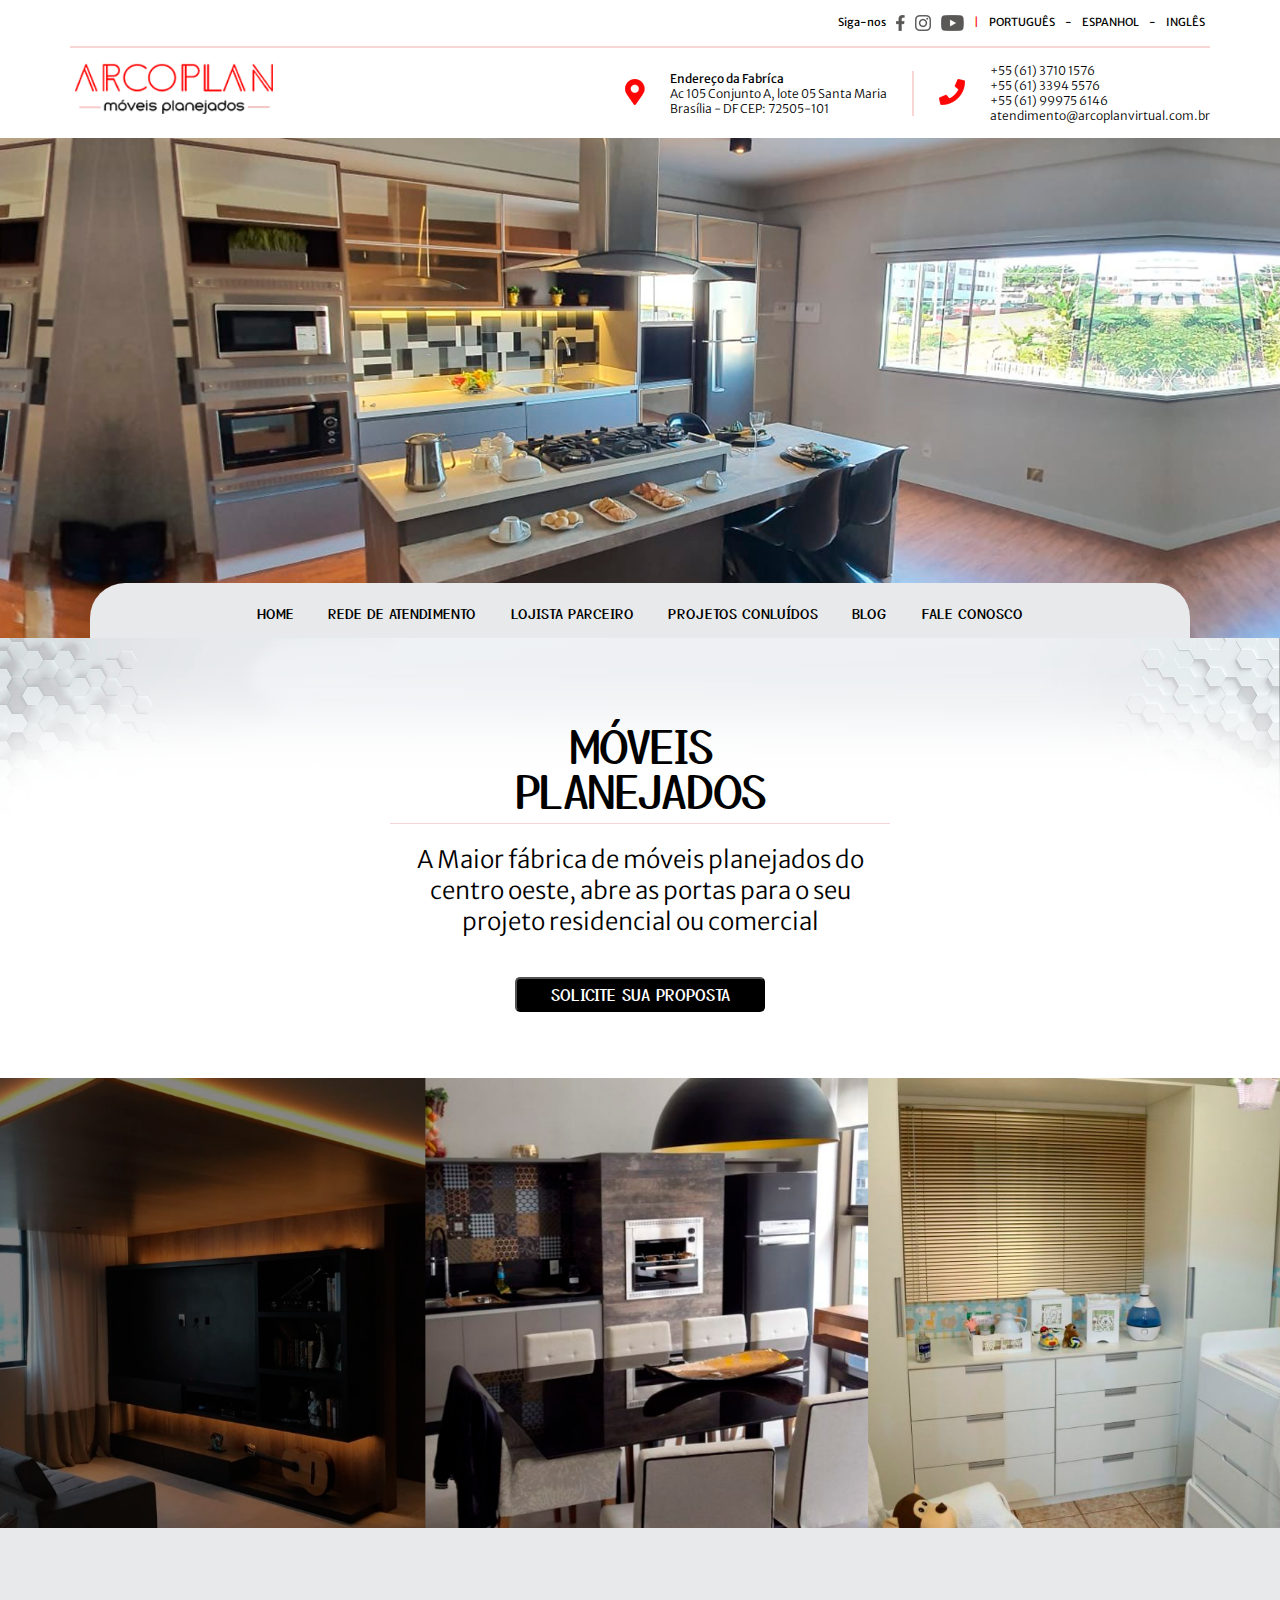
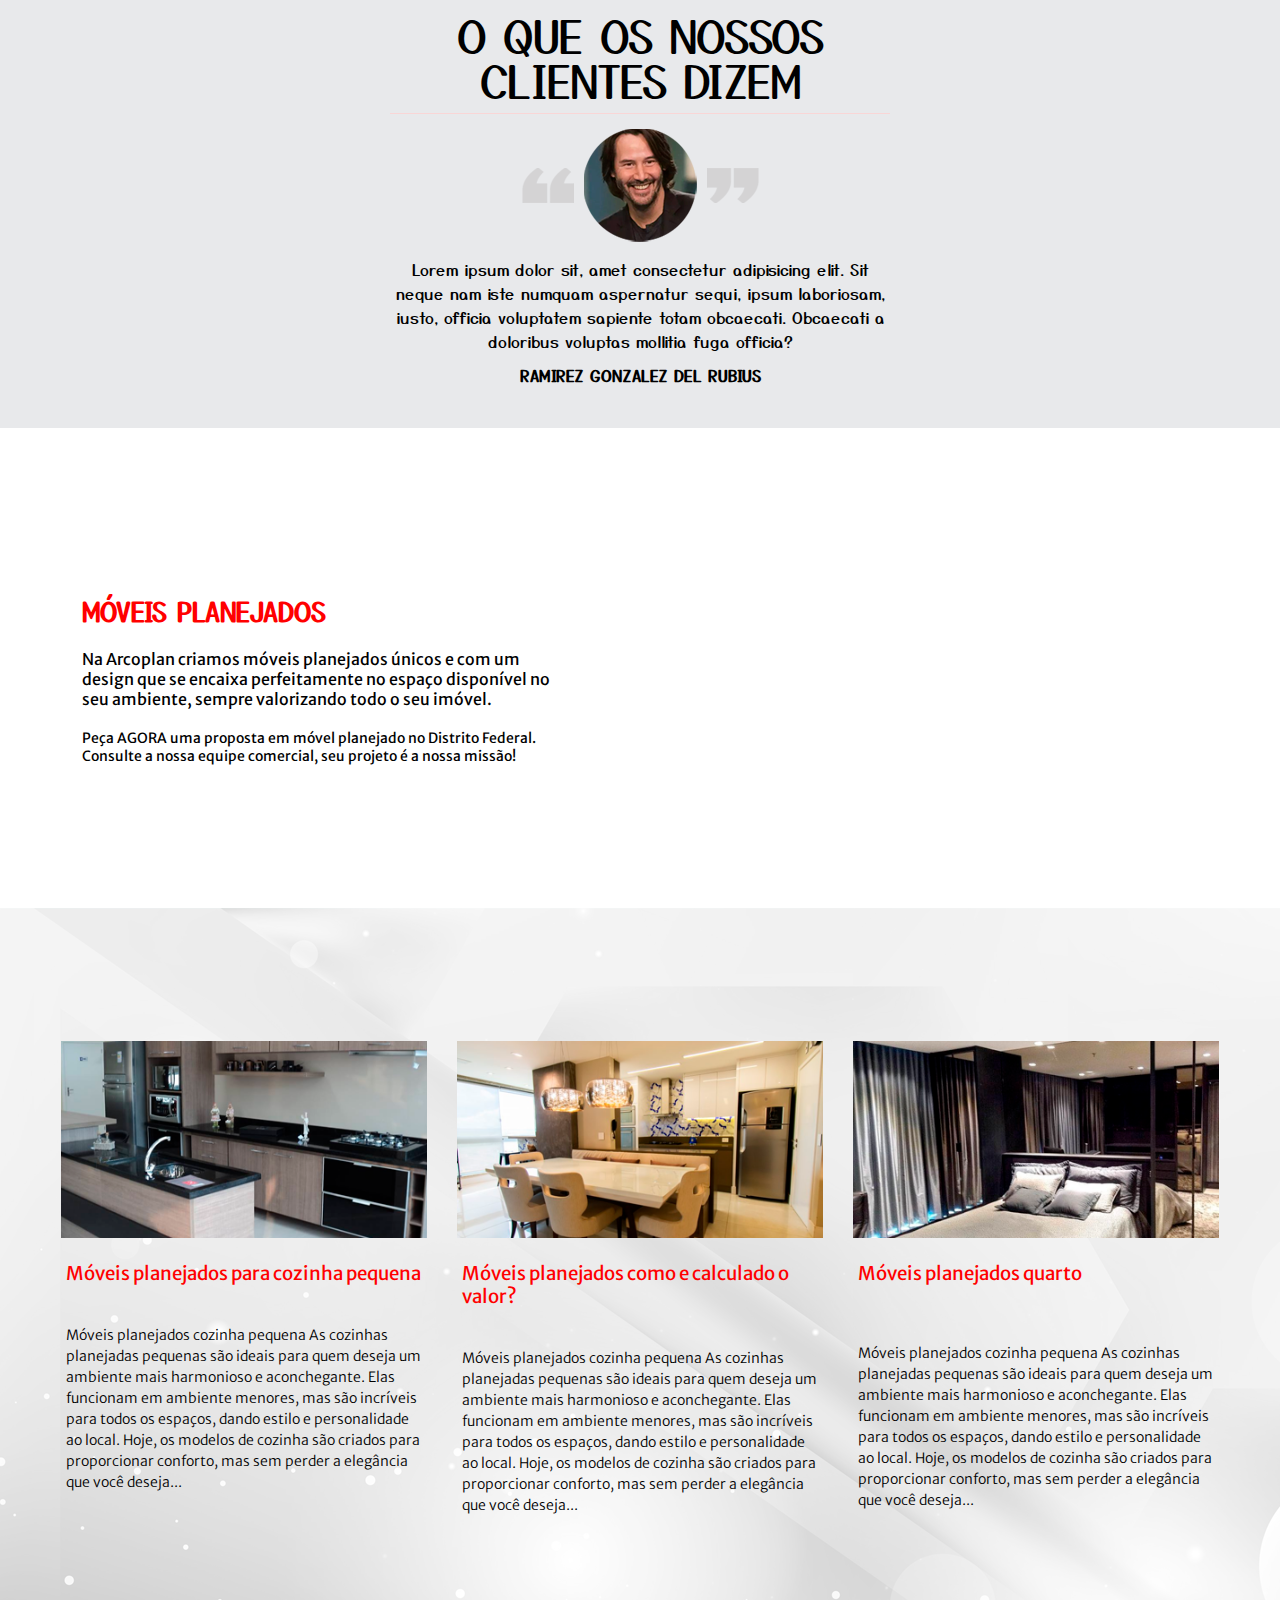
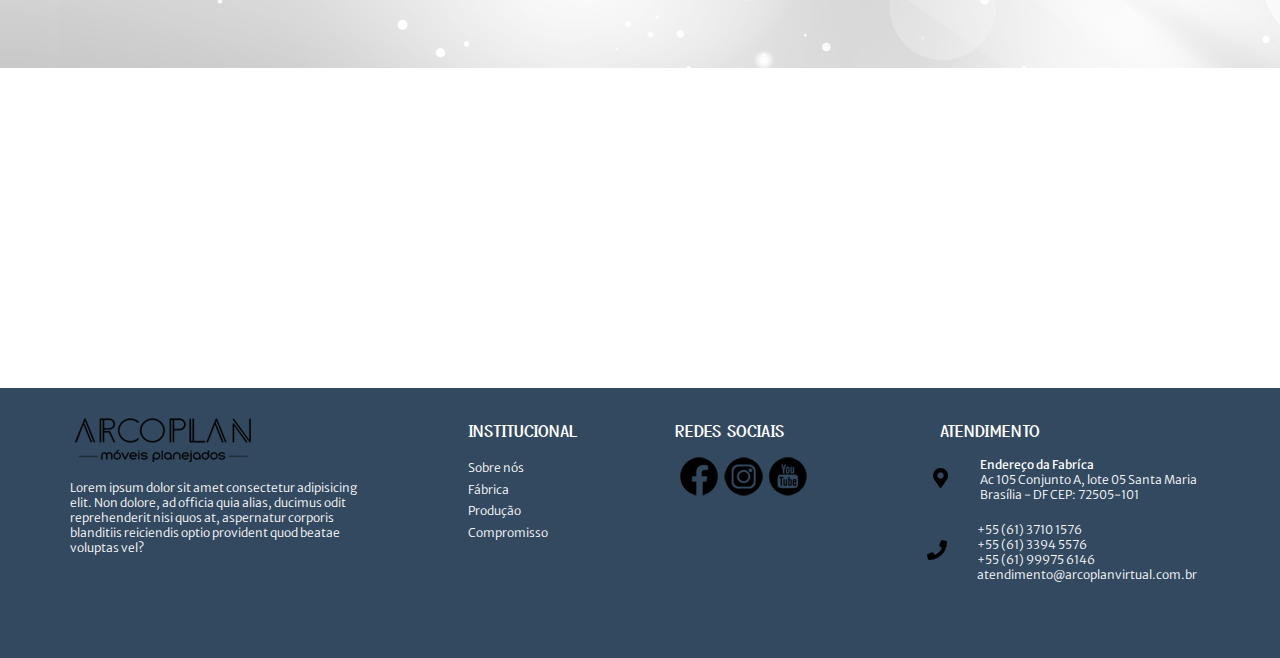
<file: project one/index.html>
<!DOCTYPE html>
<html lang="pt-BR">
    <head>
        <meta charset="UTF-8">
        <meta http-equiv="X-UA-Compatible" content="IE=edge">
        <meta name="viewport" content="width=device-width, initial-scale=1.0">
        <title>Arcoplan Móveis Planejados</title>
        <link rel="stylesheet" href="style.css">
    </head>
    <body>

        <!--Topo do site-->

        <header> 
            <div class="toposite"> 
                <div class="container">
                    <div class="redes-sociais"> 
                        <p>Siga-nos</p> 
                        <img src="assets/icone-facebook.png" alt="Icone facebook">
                        <img src="assets/icone-instagran.png" alt="Icone Instagran">
                        <img src="assets/icone-youtube.png" alt="Icone YouTube">
                        <span style="color: red;">|</span>
                    
                        <p>PORTUGUÊS</p>
                        <p>-</p>
                        <p>ESPANHOL</p>
                        <p>-</p>
                        <p>INGLÊS</p>
                    </div>
                    
                </div> 
                <div class="container-logo">
                    <img src="assets/logo.png" alt="Logo" id="logo">
                    <div class="informacoes">
                        <div class="icone">
                            <img src="assets/icone-localiz.png" alt="Icone de localização">
                        </div>
                        <div>
                            <div class="endereco" id="linha">
                                <p><strong>Endereço da Fabríca</strong></p>
                                <p>Ac 105 Conjunto A, lote 05 Santa Maria</p>
                                <p>Brasília - DF CEP: 72505-101</p>
                            </div>
                        </div>
                        <div class="icone">
                            <img src="assets/icone-fone.png" alt="Icone fone" id="iconfone">
                        </div>
                        <div class="fones">
                            <p>+55 (61) 3710 1576</p>
                            <p>+55 (61) 3394 5576</p>
                            <p>+55 (61) 99975 6146</p>
                            <p>atendimento@arcoplanvirtual.com.br</p>
                        </div>
                    </div>
                </div>            
            </div>

            <section class="banner">
                <div class="menu">
                    <li class="listamenu">
                        <a href="#">HOME</a>
                        <a href="#">REDE DE ATENDIMENTO</a>
                        <a href="#">LOJISTA PARCEIRO</a>
                        <a href="#">PROJETOS CONLUÍDOS</a>
                        <a href="#">BLOG</a>
                        <a href="#">FALE CONOSCO</a>
                    </li>
                </div>
            </section>
            
           
        </header>
        <main>
            <section class="posbanner">
                <div class="posbanner-info">
                    <h1>MÓVEIS <br> PLANEJADOS</h1>
                    <p>A Maior fábrica de móveis planejados do centro oeste, abre as portas para o seu projeto residencial ou comercial</p>
                    <button type="button" class="botao"> SOLICITE SUA PROPOSTA</button>
                </div>
            </section>
            <section class="carossel">

            </section>
            <section class="containerdepoimentos">
                <div class="textdepoimentos">
                    <h1>O QUE OS NOSSOS CLIENTES DIZEM</h1>
                    <div class="pessoas">
                        <img src="assets/aspas-left.png" alt="Aspas esquerda">
                        <img src="assets/foto.png" alt="Pessoa">
                        <img src="assets/aspas-rigth.png" alt="">
                    </div>
                    <p>Lorem ipsum dolor sit, amet consectetur adipisicing elit. Sit neque nam iste numquam aspernatur sequi, ipsum laboriosam, iusto, officia voluptatem sapiente totam obcaecati. Obcaecati a doloribus voluptas mollitia fuga officia?</p>
                    <p id="cliente">RAMIREZ GONZALEZ DEL RUBIUS</p>

                </div>
            </section>
            <section class="videoetexto">
                <div class="containervideo">
                    <div class="textodovideo">
                        <h1>MÓVEIS PLANEJADOS</h1>
                        <h3>Na Arcoplan criamos móveis planejados únicos e com um design que se encaixa perfeitamente no espaço disponível no seu ambiente, sempre valorizando todo o seu imóvel.</h3>
                        <p>Peça AGORA uma proposta em móvel planejado no Distrito Federal. <br>        Consulte a nossa equipe comercial, seu projeto é a nossa missão!</p>
                    </div>
                    <div class="video">
                        <iframe width="560" height="315" src="https://www.youtube.com/embed/7z0S6q8Cvc0" title="YouTube video player" frameborder="0" allow="accelerometer; autoplay; clipboard-write; encrypted-media; gyroscope; picture-in-picture" allowfullscreen></iframe>
                    </div>
                </div>
            </section>

            <section class="blog">
                <div class="containerblog">
                    <div class="quadros">
                        <img src="assets/image1.png" alt="">
                       <h3>Móveis planejados para cozinha pequena</h3>
                       <p>Móveis planejados cozinha pequena As cozinhas planejadas pequenas são ideais para quem deseja um ambiente mais harmonioso e aconchegante. Elas funcionam em ambiente menores, mas são incríveis para todos os espaços, dando estilo e personalidade ao local. Hoje, os modelos de cozinha são criados para proporcionar conforto, mas sem perder a elegância que você deseja...</p>
                    </div>
                    <div class="quadros">
                        <img src="assets/image2.png" alt="">
                        <h3>Móveis planejados como e calculado o valor?</h3>
                    
                        <p>Móveis planejados cozinha pequena As cozinhas planejadas pequenas são ideais para quem deseja um ambiente mais harmonioso e aconchegante. Elas funcionam em ambiente menores, mas são incríveis para todos os espaços, dando estilo e personalidade ao local. Hoje, os modelos de cozinha são criados para proporcionar conforto, mas sem perder a elegância que você deseja...</p>
                    </div>
                    <div class="quadros">
                        <img src="assets/image3.png" alt="">
                        <h3>Móveis planejados quarto</h3>
                        <br>
                        <p>Móveis planejados cozinha pequena As cozinhas planejadas pequenas são ideais para quem deseja um ambiente mais harmonioso e aconchegante. Elas funcionam em ambiente menores, mas são incríveis para todos os espaços, dando estilo e personalidade ao local. Hoje, os modelos de cozinha são criados para proporcionar conforto, mas sem perder a elegância que você deseja...</p>
                    </div>
                </div>

            </section>

            <section class="mapa">
                <iframe src="https://www.google.com/maps/embed?pb=!1m14!1m8!1m3!1d15338.760314093708!2d-48.0344182!3d-16.029641!3m2!1i1024!2i768!4f13.1!3m3!1m2!1s0x0%3A0xb37e16bd40a868ce!2sArcoplan%20M%C3%B3veis%20Planejados!5e0!3m2!1spt-BR!2sbr!4v1662057202124!5m2!1spt-BR!2sbr" width="2560" height="320" style="border:0;" allowfullscreen="" loading="lazy" referrerpolicy="no-referrer-when-downgrade"></iframe>
            </section>
           

        </main>
        <footer>
            <section class="footer1">
                <div class="containerfooter">
                    <div class="footerobjects">
                        <div class="column1">
                            <img src="assets/logo-black.png" alt="Logo Footer">
                            <p>Lorem ipsum dolor sit amet consectetur adipisicing elit. Non dolore, ad officia quia alias, ducimus odit reprehenderit nisi quos at, aspernatur corporis blanditiis reiciendis optio provident quod beatae voluptas vel?</p>
                        </div>
                        <div class="column2">
                            <h3>INSTITUCIONAL</h3>
                            <a href="#">Sobre nós</a>
                            <a href="#">Fábrica</a>
                            <a href="#">Produção</a>
                            <a href="#">Compromisso</a>
                        </div>
                        <div>
                            <h3>REDES SOCIAIS</h3>
                            <img src="assets/redes-sociais.png" alt="Redes Sociais">
                        </div>
                        <div class="column4">
                            <h3>ATENDIMENTO</h3>
                                <div class="column4-endereco">
                                    <div class="icone254">
                                        <img src="assets/icone-localiz-black.png" alt="Icone de localização">
                                    </div>
                                    <div class="enderecofooter">
                                        
                                        <p><strong>Endereço da Fabríca</strong></p>
                                        <p>Ac 105 Conjunto A, lote 05 Santa Maria</p>
                                        <p>Brasília - DF CEP: 72505-101</p>
                                        
                                    </div>
                                </div>
                                <div class="column4-fones">
                                    <div>
                                        <img src="assets/icone-fone-black.png" alt="Icone fone">
                                    </div>
                                    <div class="fonesfooter">
                                        <p>+55 (61) 3710 1576</p>
                                        <p>+55 (61) 3394 5576</p>
                                        <p>+55 (61) 99975 6146</p>
                                        <p>atendimento@arcoplanvirtual.com.br</p>
                                </div>
                            </div>
                        </div>

                    </div>

                </div>
            </section>
        </footer>
        
    </body>
</html>
</file>
<file: project one/style.css>
@charset "UTF-8";

@import url('https://fonts.googleapis.com/css2?family=Merriweather+Sans:wght@300&display=swap');

@import url('https://fonts.googleapis.com/css2?family=Merriweather+Sans&display=swap');

@import url('https://fonts.googleapis.com/css2?family=Yusei+Magic&display=swap');

:root {
    --fonte01: 'Merriweather Sans', sans-serif;
    --fonte02: 'Merriweather Sans', sans-serif;
    --fonte03: 'Yusei Magic', sans-serif;

}

* {
    margin: 0px;
    padding: 0px;
}

headerr {
    background-color: aqua;
    
    max-height: 40px;
    margin: auto;
    
    
}


.container {
    
    font-family: var(--fonte01);
    font-size: 11px;
    border-bottom: 2px solid black;
    border-color: #f9d6d6;    
    max-width: 1140px;
    padding-top: 15px;
    padding-bottom: 15px;
    margin: auto;    
   
}

.redes-sociais {
    display: flex;
    justify-content: flex-end;
        
}

.redes-sociais > p, img, span {
    margin-left: 5px;
    margin-right: 5px;
}

.container-logo {
    font-family: var(--fonte01);
    font-weight: 300;
    font-size: 12px;
    padding-top: 15px;
    max-width: 1140px;
    margin: auto;
    margin-bottom: 15px;

    display: flex;
    justify-content: space-between;
}

.informacoes {
    display: flex;
    justify-content: flex-end;
    align-items: center;
    
}

.endereco, .icone, .fones {
    margin-left: 20px;
}
    
#linha {
    border-right: 2px solid #f9d6d6;
    padding-right: 25px;
    
}

#logo {
    max-width: 198px;
    max-height: 51px;
}

/* Banner */

.banner {
    width: 100%;
    height: 500px;
    background: url(assets/banner-principal.png);
    background-repeat: no-repeat;
    background-size: cover;
    background-position: center;
    
    
}

section {
    position: relative;
}

.menu {
    background-color: #E8E9EB;
    width: 1100px;
    height: 55px;
    border-radius: 35px 35px 0px 0px;
    position: absolute;
    left: 50%;
    bottom: 0%;
    transform: translate(-50%); 
}

.listamenu {
    font-family: var(--fonte03);
    display: flex;
    justify-content: space-around;
    margin-top: 20px;
    margin-left: 150px;
    margin-right: 150px;
}

.listamenu > a {
    text-decoration: none;
    color: black;
    font-size: 14px;      
}

/* Centro */

.posbanner {
    display: flex;
    justify-content: center;
    width: 100%;
    height: 440px;
    background: url(assets/bkg-centro.png);
    background-repeat: no-repeat;
    background-size: contain; 
}

.posbanner-info {
    font-family: var(--fonte03);
    width: 500px;
    margin-top: 85px;
    text-align: center;
}

.posbanner-info > h1 {
    font-size: 2.8em;
    font-weight: 500;
    line-height: 1.0;
    border-bottom: 1px solid #f9d6d6;
    padding-bottom: 10px;
}

.posbanner-info > p {
    font-family: var(--fonte02);
    font-weight: 300;
    font-size: 1.5em;
    padding-top: 20px;
    padding-bottom: 40px;
}

.botao {
    background-color: black;
    color: white;
    font-family: var(--fonte03);
    font-size: 1.0em;
    width: 250px;
    height: 35px;
    border-radius: 5px;
    
}

.carossel {
    width: 100%;
    height: 450px;
    background: url(assets/banner-centro.png);
    background-repeat: no-repeat;
    background-size: cover;
    background-position: center;        
}

.containerdepoimentos {
    display: flex;
    justify-content: center;
    width: 100%;
    height: 500px;
    background-color: #E8E9EB;
    
}

.textdepoimentos {
    font-family: var(--fonte03);
    width: 500px;
    margin-top: 85px;
    text-align: center;
    
}

.textdepoimentos > h1 {
    font-size: 2.8em;
    font-weight: 500;
    line-height: 1.0;
    border-bottom: 1px solid #f9d6d6;
    padding-bottom: 10px;
}

.textdepoimentos > img {
    padding-top: 15px;
    align-items: center;
    
}
.pessoas {
    display: flex;
    justify-content: center;
    align-items: center;
    padding: 15px;
}

#cliente {
    font-weight: 700;
    margin-top: 10px;
}

.videoetexto {
    background-color: white;
    height: 480px;
    max-width: 1140px;
    margin: auto;
    display: flex;
    justify-items: center;
            
}

.containervideo {
    display: flex;
    justify-content: center;
    justify-items: center;
    padding-top: 20px;
    align-items: center;
}

.textodovideo h1 {
    font-family: var(--fonte03);
    color: red;
    padding-left: 12px;
    font-size: 26px;
    
}

.textodovideo h3 {
    font-family: var(--fonte02);
    font-weight: 400;
    padding-left: 12px;
    padding-top: 20px;
    padding-right: 100px;
    font-size: 16px;
}

.textodovideo p {
    font-family: var(--fonte02);
    font-weight: 400;
    padding-left: 12px;
    padding-top: 20px;
    font-size: 14px;
}

.blog {
    display: flex;
    align-items: center;
    width: 100%;
    height: 760px;
    background: url(assets/bg-blog.png);
    background-repeat: no-repeat;
     
}

.containerblog {
    display: flex;
    justify-content: center;
    justify-items: center;
    max-width: 1140px;
    margin: auto;
       
}

.quadros > img {
    width: 366px;
    height: 197px;
    padding-left: 10px;
    padding-right: 10px;
}

.quadros > h3 {
    padding: 20px;
    font-family: var(--fonte02);
    font-weight: 400;
    color: red;
}

.quadros > p {
    padding: 20px;
    font-family: var(--fonte02);
    font-weight: 200;
    font-size: 14px;
    color: black;
    line-height: 1.5;
}

.mapa {
    width: 100%;
    height: 320px;
    
}

.mapa > iframe {
    width: 100%;
}

.footer1 {
    background-color: #33495f;
    height: 270px;
    width: 100%;
    
}

.containerfooter {
    max-width: 1140px; 
    margin: auto;
}

.footerobjects {
    display: flex;
    justify-content: space-between;
    padding-top: 30px;
}

.column1 {
    max-width: 300px;
    font-family: var(--fonte02);
    font-weight: 100;
    font-size: 12px;
    color: white;
}

.column1 > img {
    padding-bottom: 15px;

}
    

.column2 a {
    display: grid;
    line-height: 1.8;
    text-decoration: none;
    color: white;
    font-family: var(--fonte02);
    font-weight: 200;
    font-size: 12px;
}

.footerobjects  h3 {
    font-family: var(--fonte03);
    font-weight: 100;
    font-size: 16px;
    color: white;
    padding-bottom: 15px;
}

.column4 {
    width: 300px;
}

.column4 h3 {
    padding-left: 30px;
}

.column4-endereco {
    display: flex;
    align-items: center;
    justify-content: space-around;
    
}

.icone254 {
    padding-left: 5px;
}

.enderecofooter  {
    font-family: var(--fonte02);
    font-size: 12px;
    color: white;
    font-weight: 100;
}

.fonesfooter {
    font-family: var(--fonte02);
    font-size: 12px;
    color: white;
    font-weight: 100;
}

.column4-fones {
    display: flex;
    align-items: center;
    justify-content: space-around;
    padding-top: 20px;
}
</file>
